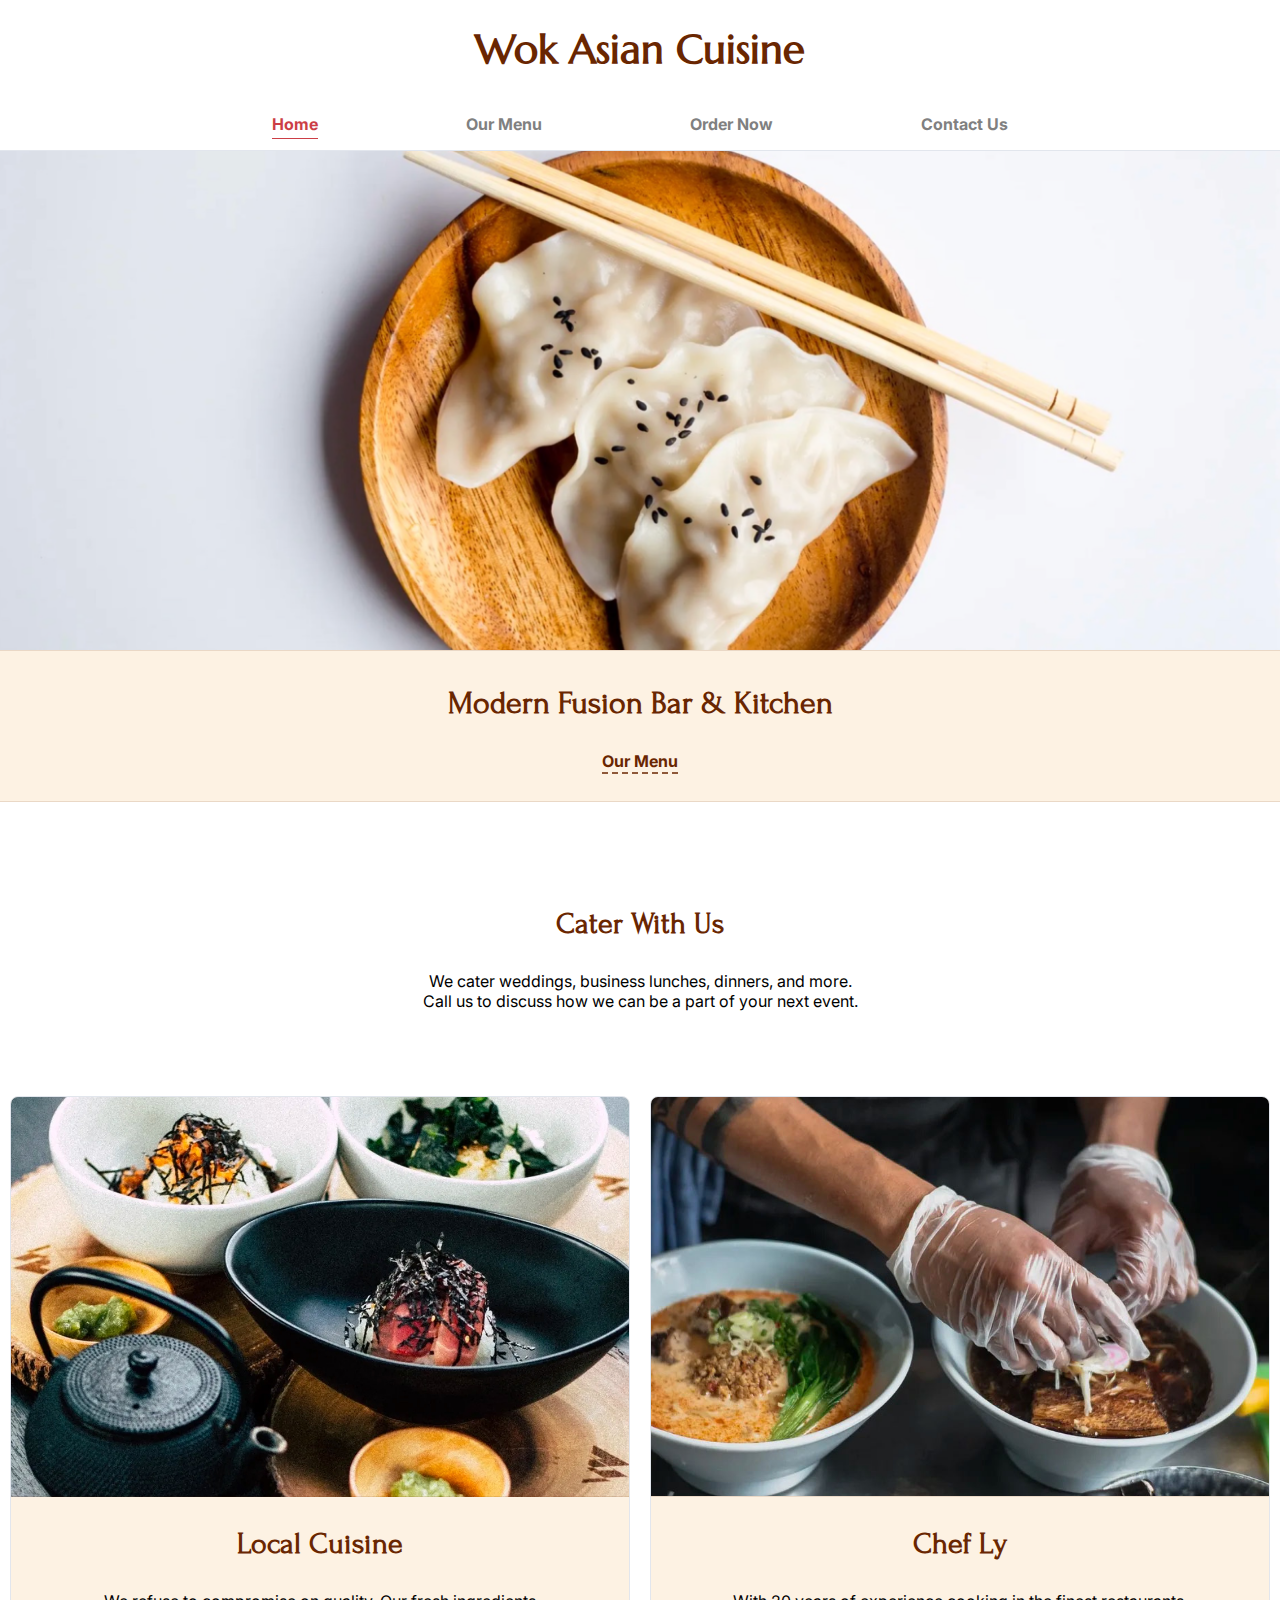
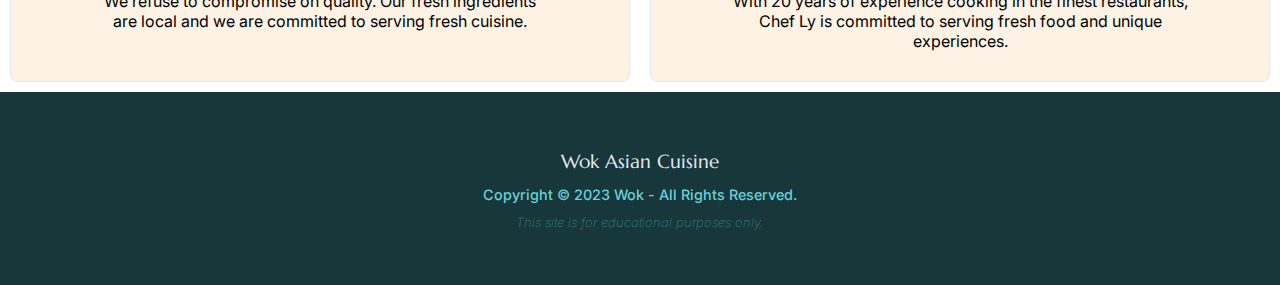
<file: index.html>
<!DOCTYPE html>
<html lang="en">
<head>
    <meta charset="UTF-8">
    <meta name="description" content="Welcome to Wok Asian Cuisine! We are a modern fusion restaurant. We also cater weddings, business lunches, dinners, and more. Taste the fresh, local ingredients cooked to perfection by our own fine chef, Chef Ly!">
    <meta name="author" content="Bridget Flanery">
    <meta http-equiv="X-UA-Compatible" content="IE=edge">
    <meta name="viewport" content="width=device-width, initial-scale=1.0">
    <title>Wok Asian Cuisine</title>
    <link rel="shortcut icon" href="favicon.ico" type="image/x-icon">
    <link rel="icon" href="favicon.ico" type="image/x-icon">
    <link rel="stylesheet" href="styles/style.css">
</head>
<body>
    <div id="wrapper">
        <header>
            <h1><a href="index.html">Wok Asian Cuisine</a></h1>
            <nav>
                <ul>
                    <li><a class="link active" href="index.html">Home</a></li>
                    <li><a class="link" href="#">Our Menu</a></li>
                    <li><a class="link" href="#">Order Now</a></li>
                    <li><a class="link" href="contact.html">Contact Us</a></li>
                </ul>
            </nav>
        </header>
        <main>
            <section id="hero">
                <img class="header-img" src="images/header-img.png" alt="header image containing dumplings in wooden bowl with chopsticks">
                <h2 class="hero-heading">Modern Fusion Bar & Kitchen</h2>
                <a class="hero-link" href="#">Our Menu</a>
            </section>
            <section id="cater">
                <h3 class="cater-title">Cater With Us</h3>
                <p class="cater-text">We cater weddings, business lunches, dinners, and more.<br>Call us to discuss how we can be a part of your next event.</p>
            </section>
            <div id="info-section">
                <section id="local-cuisine" class="grid-section">
                    <div class="local-parent">
                        <div class="local-child info-img"></div>
                    </div>
                    <h3>Local Cuisine</h3>
                    <p>We refuse to compromise on quality. Our fresh ingredients are local and we are committed to serving fresh cuisine.</p>
                </section>
                <section id="chef-ly" class="grid-section">
                    <div class="chef-parent info-img">
                        <div class="chef-child"></div>
                    </div>
                    <h3>Chef Ly</h3>
                    <p>With 20 years of experience cooking in the finest restaurants, Chef Ly is committed to serving fresh food and unique experiences.</p>
                </section>
            </div>
        </main>
        <footer>
            <p class="brand-name"><a href="index.html">Wok Asian Cuisine</a></p>
            <p class="copyright">Copyright &copy; 2023 Wok - All Rights Reserved.</p>
            <p class="disclaimer">This site is for educational purposes only.</p>
        </footer>
    </div>
</body>
</html>
</file>
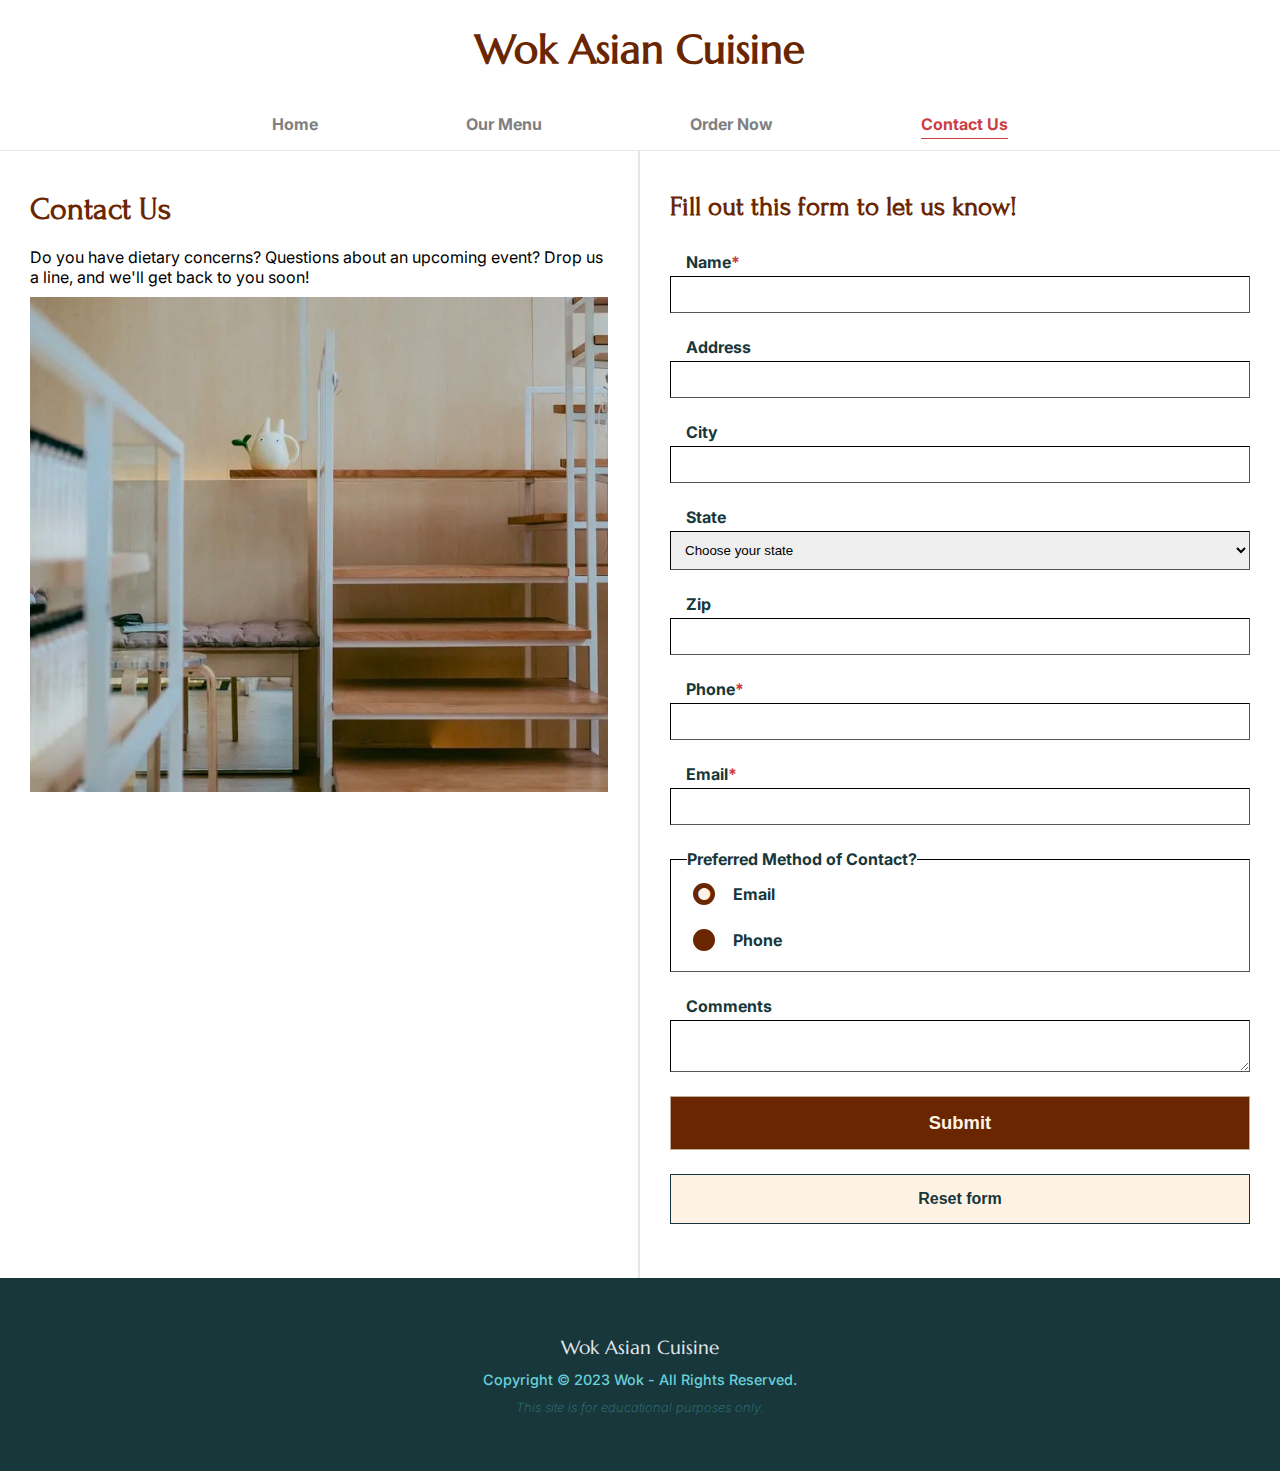
<file: contact.html>
<!DOCTYPE html>
<html lang="en">
<head>
    <meta charset="UTF-8">
    <meta name="description" content="Do you have dietary concerns? Questions about an upcoming event? Drop us a line, and we'll get back to you soon!">
    <meta name="author" content="Bridget Flanery">
    <meta http-equiv="X-UA-Compatible" content="IE=edge">
    <meta name="viewport" content="width=device-width, initial-scale=1.0">
    <title>Wok Asian Cuisine - Contact Us</title>
    <link rel="shortcut icon" href="favicon.ico" type="image/x-icon">
    <link rel="icon" href="favicon.ico" type="image/x-icon">
    <link rel="stylesheet" href="styles/style.css">
</head>
<body>
    <div id="wrapper">
        <header>
            <h1><a href="index.html">Wok Asian Cuisine</a></h1>
            <nav>
                <ul>
                    <li><a class="link" href="index.html">Home</a></li>
                    <li><a class="link" href="#">Our Menu</a></li>
                    <li><a class="link" href="#">Order Now</a></li>
                    <li><a class="link active" href="contact.html">Contact Us</a></li>
                </ul>
            </nav>
        </header>
        <main>
            <div id="contact-grid">
                <section id="contact" class="contact-grid-info-section">
                    <h2>Contact Us</h2>
                    <p>Do you have dietary concerns? Questions about an upcoming event? Drop us a line, and we'll get back to you soon!</p>
                    <img src="images/contact-img-optional1.jpg" alt="aesthetic photo of minimalistic apartment stairs and storage area">
                </section>
                <section id="form" class="contact-grid-form-section">
                    <h3>Fill out this form to let us know!</h3>
                    <form action="https://wp.zybooks.com/form-viewer.php" method="POST">
                        <label for="name">Name<span class="req">*</span></label>
                        <input type="text" name="name" id="name" required>

                        <label for="address">Address</label>
                        <input type="text" name="address" id="address">

                        <label for="city">City</label>
                        <input type="text" name="city" id="city">

                        <label for="state">State</label>
                        <select name="state" id="state">
                            <option value="">Choose your state</option>
                            <option value="AL">Alabama</option>
                            <option value="AK">Alaska</option>
                            <option value="AZ">Arizona</option>
                            <option value="AR">Arkansas</option>
                            <option value="CA">California</option>
                            <option value="CO">Colorado</option>
                            <option value="CT">Connecticut</option>
                            <option value="DE">Delaware</option>
                            <option value="DC">District Of Columbia</option>
                            <option value="FL">Florida</option>
                            <option value="GA">Georgia</option>
                            <option value="HI">Hawaii</option>
                            <option value="ID">Idaho</option>
                            <option value="IL">Illinois</option>
                            <option value="IN">Indiana</option>
                            <option value="IA">Iowa</option>
                            <option value="KS">Kansas</option>
                            <option value="KY">Kentucky</option>
                            <option value="LA">Louisiana</option>
                            <option value="ME">Maine</option>
                            <option value="MD">Maryland</option>
                            <option value="MA">Massachusetts</option>
                            <option value="MI">Michigan</option>
                            <option value="MN">Minnesota</option>
                            <option value="MS">Mississippi</option>
                            <option value="MO">Missouri</option>
                            <option value="MT">Montana</option>
                            <option value="NE">Nebraska</option>
                            <option value="NV">Nevada</option>
                            <option value="NH">New Hampshire</option>
                            <option value="NJ">New Jersey</option>
                            <option value="NM">New Mexico</option>
                            <option value="NY">New York</option>
                            <option value="NC">North Carolina</option>
                            <option value="ND">North Dakota</option>
                            <option value="OH">Ohio</option>
                            <option value="OK">Oklahoma</option>
                            <option value="OR">Oregon</option>
                            <option value="PA">Pennsylvania</option>
                            <option value="RI">Rhode Island</option>
                            <option value="SC">South Carolina</option>
                            <option value="SD">South Dakota</option>
                            <option value="TN">Tennessee</option>
                            <option value="TX">Texas</option>
                            <option value="UT">Utah</option>
                            <option value="VT">Vermont</option>
                            <option value="VA">Virginia</option>
                            <option value="WA">Washington</option>
                            <option value="WV">West Virginia</option>
                            <option value="WI">Wisconsin</option>
                            <option value="WY">Wyoming</option>
                        </select>

                        <label for="zip">Zip</label>
                        <input type="number" name="zip" id="zip">

                        <label for="phone">Phone<span class="req">*</span></label>
                        <input type="tel" name="phone" id="phone" required>

                        <label for="email">Email<span class="req">*</span></label>
                        <input type="email" name="email" id="email" required>

                        <fieldset>
                            <legend>Preferred Method of Contact?</legend>

                            <input type="radio" name="contact-method" id="email-pref" value="email" checked>
                            <label for="email-pref">Email</label>

                            <input type="radio" name="contact-method" id="phone-pref" value="phone">
                            <label for="phone-pref">Phone</label>
                        </fieldset>

                        <label for="comments">Comments</label>
                        <textarea name="comments" id="comments" cols="30" rows="2"></textarea>

                        <input type="submit" value="Submit">

                        <input type="reset" value="Reset form">
                    </form>
                </section>
            </div>
        </main>
        <footer>
            <p class="brand-name"><a href="index.html">Wok Asian Cuisine</a></p>
            <p class="copyright">Copyright &copy; 2023 Wok - All Rights Reserved.</p>
            <p class="disclaimer">This site is for educational purposes only.</p>
        </footer>
    </div>
</body>
</html>
</file>
<file: styles/style.css>
@import url('https://fonts.googleapis.com/css2?family=Forum&family=Inter:wght@400;500;600;700&family=Marcellus&display=swap');

/* GLOBALS */

:root {
    --deep-brown-red: #692601;
    --active-req-red: #CC3E46;
    --bamboo-tan: #FDF2E3;
    --silver-gray: #E2E6ED;
}

* {
    margin: 0;
    padding: 0;
    box-sizing: border-box;
}

::selection {
    background-color: var(--deep-brown-red);
    color: var(--bamboo-tan);
}

body {
    background: linear-gradient(
        to right,
        #dcdde4,
        #dcdde4 5%,
        #fff 10%,
        #fff 90%,
        #dcdde4 95%
    );
    font-size: 16px;
    text-align: center;
    font-family: 'Inter', sans-serif;
}

/* HEADER & HEADINGS */

header,
main {
    background-color: white;
}

h1,
h1 a {
    padding: 1.5rem;
    font-size: 2.5rem;
    font-family: 'Marcellus', serif;
    color: var(--deep-brown-red);
    text-decoration: none;
}

h2,
h3 {
    font-family: 'Forum', cursive;
    color: var(--deep-brown-red);
}

h2 {
    font-size: 2rem;
}

h3 {
    font-size: 1.9rem;
    padding: 30px;
}

#wrapper {
    display: flex;
    flex-direction: column;
    flex-grow: 1;
    max-width: 1280px;
    margin: 0 auto;
    box-shadow: 0 0 20px #DBDFE7;
}

nav {
    width: 75%;
    display: block;
    margin: 0 auto 15px;
}

@media (min-width: 40em) {
    nav {
        width: 75%;
        display: block;
        margin: 0px auto;
    }
}

ul {
    display: flex;
    flex-wrap: wrap;
    justify-content: center;
    list-style: none;
}

li {
    display: block;
    padding: 1rem;
}

@media (min-width: 40em) {
    ul {
        display: flex;
        justify-content: space-evenly;
        list-style: none;
    }

    li {
        display: inline;
        padding: 1rem;
    }
}

.link {
    background-color: white;
    padding: 15px 20px;
    text-decoration: none;
    font-weight: bold;
    color: gray;
}

.link:hover {
    color: black;
    text-decoration: underline dashed;
    text-underline-offset: 8px;
}

.active {
    color: var(--active-req-red);
    text-decoration: underline;
    text-underline-offset: 8px;
}

.active:hover {
    background-color: white;
    color: var(--active-req-red);
    text-decoration-style: solid;
    cursor: default;
}

/* CONTENT */

/* Hero */
#hero {
    background-color: var(--bamboo-tan);
    border-top: 1px solid var(--silver-gray);
    border-bottom: 1px solid #69260120;
    overflow: hidden;
}

.header-img,
.info-img {
    width: 100%;
    border-bottom: 1px solid #69260120;
}

.hero-heading {
    padding: 30px;
}

.hero-link {
    display: inline-block;
    padding-bottom: 30px;
    color: var(--deep-brown-red);
    text-decoration: underline dashed;
    text-underline-offset: 5px;
    font-weight: bold;
}

.hero-link:hover {
    color: #17373A;
    text-decoration-color: var(--deep-brown-red);
}

/* Cater */
#cater {
    padding: 75px 10px;
}

/* Grids */
#contact-grid {
    border-top: 1px solid var(--silver-gray);
}

@media (min-width: 40em) {
    #info-section,
    #contact-grid {
        display: grid;
        grid-template-columns: repeat(2, 1fr);
    }
}

.grid-section {
    background-color: var(--bamboo-tan);
    margin: 10px;
    overflow: hidden;
    border: 1px solid var(--silver-gray);
    border-radius: 8px;
}

.contact-grid-info-section,
.contact-grid-form-section {
    padding: 30px;
    text-align: left;
}

/* Contact */
#contact {
    border-right: 2px solid var(--silver-gray);
}

#contact h2,
#contact p {
    padding: 10px 0;
}

#contact img {
    width: 100%;
}

/* Cards */
.local-parent,
.chef-parent {
    height: 400px;
    overflow: hidden;
}

.local-child {
    width: 100%;
    height: 100%;
    background: no-repeat center/cover url('../images/local.jpg');
    transition: all 5s;
}

.chef-child {
    width: 100%;
    height: 100%;
    background: no-repeat center/cover url('../images/chef.jpg');
    transition: all 5s;
}

.local-parent:hover .local-child,
.local-parent:focus .local-child,
.chef-parent:hover .chef-child,
.chef-parent:focus .chef-child {
    transform: scale(1.2);
}

.grid-section p {
    padding: 0 0 20px;
    margin: 0 auto 30px;
}

@media (min-width: 40em) {
    .grid-section p {
        padding: 0 80px;
        margin: 0 auto 30px;
    }
}

/* Form */
#form h3 {
    padding-top: 10px;
    padding-left: 0;
    font-size: 1.7rem;
}

form {
    width: 100%;
    margin: 0 auto;
    color: #17373A;
}

input,
label,
select,
textarea {
    display: block;
    width: 100%;
}

label,
legend {
    margin: 0 0 4px 16px;
    font-weight: bold;
}

input,
select,
textarea {
    padding: 10px;
    margin-bottom: 24px;
    border-radius: 0;
    border: 1px inset black;
}

fieldset {
    margin-bottom: 24px;
    padding-bottom: 14px;
    border-radius: 0;
    border: 1px inset black;
    display: grid;
    grid-template-columns: 1fr;
    gap: 8px;
}

legend {
    font-weight: bold;
}

fieldset label {
    margin-left: 0;
}

input[type=submit] {
    position: relative;
    background: var(--deep-brown-red);
    border: 1px solid #bdad96;
    padding: 15px;
    font-size: 1.15rem;
    font-weight: bold;
    color: var(--bamboo-tan);
}

input[type=submit]:hover {
    left: 3px;
    top: -3px;
    box-shadow: -3px 3px 0 #46433f;
}

input[type=submit]:focus {
    left: 0;
    top: 0;
    box-shadow: none;
}

input[type=reset] {
    position: relative;
    background: var(--bamboo-tan);
    border: 1px solid #17373A;
    padding: 15px;
    font-size: 1rem;
    font-weight: bold;
    color: #17373A;
}

input[type=reset]:hover {
    left: 3px;
    top: -3px;
    box-shadow: -3px 3px 0 var(--silver-gray);
}

input[type=reset]:focus {
    left: 0;
    top: 0;
    box-shadow: none;
}

input[type=radio] + label {
    cursor: pointer;
    display: flex;
    align-items: center;
}

input[type=radio] {
    appearance: none;
    margin: 0;
    padding: 0;
    border: none;
    font-size: 0;
    border-radius: 0;
}

input[type=radio] + label::before {
    content: "\00a0";
    font-size: 2.4em;
    line-height: 0.43;
    border-radius: 50%;
    display: inline-block;
    height: 20px;
    width: 22px;
    text-align: center;
    margin-right: 16px;
    margin-left: 20px;
    border: 2px solid white;
    background: var(--deep-brown-red);
    padding-bottom: 2px;
}

input[type=radio]:checked + label::before {
    content: "\2022";
    color: var(--bamboo-tan);
    background: var(--deep-brown-red);
}

input[type=radio]:focus {
    outline: none;
}

input[type=radio]:focus + label::before {
    box-shadow: 0 0 0 2px var(--silver-gray);
}

.req {
    color: var(--active-req-red);
}

/* FOOTER */

footer {
    background-color: #17373A;
    padding: 50px;
    line-height: 2;
    font-weight: 500;
}

.brand-name a {
    text-decoration: none;
    color: var(--silver-gray);
}

.brand-name a:hover {
    text-decoration: underline dashed;
    text-underline-offset: 8px;
}

.brand-name{
    font-size: 1.2rem;
    font-family: 'Marcellus', serif;
}

.copyright {
    font-size: 0.9rem;
    color: #69d0da;
}

.disclaimer {
    font-style: italic;
    font-weight: 200;
    font-size: 0.8rem;
    color: #367c83;
}
</file>
